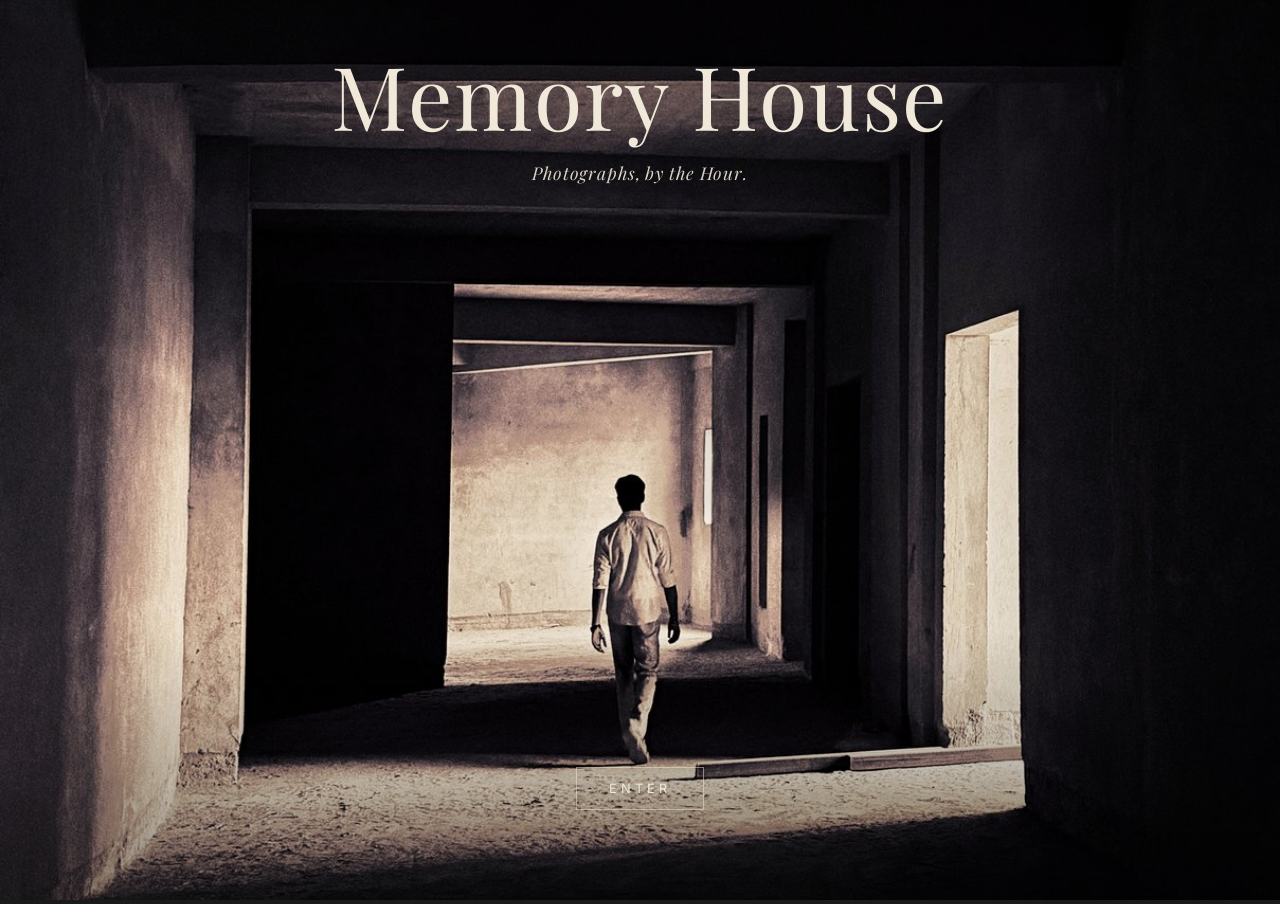
<file: index.html>
<!DOCTYPE html>                                                      <!--This line tells the browser "This is a HTML5 File document". It's usually the first line of every modern HTML Page -->
<html lang="en">                                                     <!-- "<html>....<html>" this wraps the entire code. Usually the contents are written between these characters."-->
<head>                                                               <!-- Information about the page that the user doesn't directly see. Example: The Page title etc.-->
    <meta charset="UTF-8">                                           <!--Tells the browser the file uses UTF-8 character encoding, which means it can display characters from any language including emoji. Always include this.-->
    <meta name="viewport" content="width=device-width, initial-scale=1.0">
    <title>Memory House</title>
    <link rel="preconnect" href="https://fonts.googleapis.com">
    <link rel="preconnect" href="https://fonts.gstatic.com" crossorigin>
    <link rel="stylesheet" href="https://fonts.googleapis.com/css2?family=Inter:wght@300;400;500&family=Playfair+Display:ital,wght@0,400;0,500;1,400&display=swap">
    <link rel="stylesheet" href="css/base.css">
    <script src="js/time-routing.js" defer></script>
<head>
<body class="landing">
    <div class="landing-image">
        <img src="photos_web/landing.jpg" alt="A Figure walking through layered concrete frames.">
    </div>
    <div class="landing-overlay">
        <h1>Memory House</h1>
        <p class="tagline">Photographs, by the Hour.</p>
        <a href="#" class="enter-link">Enter</a>
    </div>
</body>
<html>
</file>
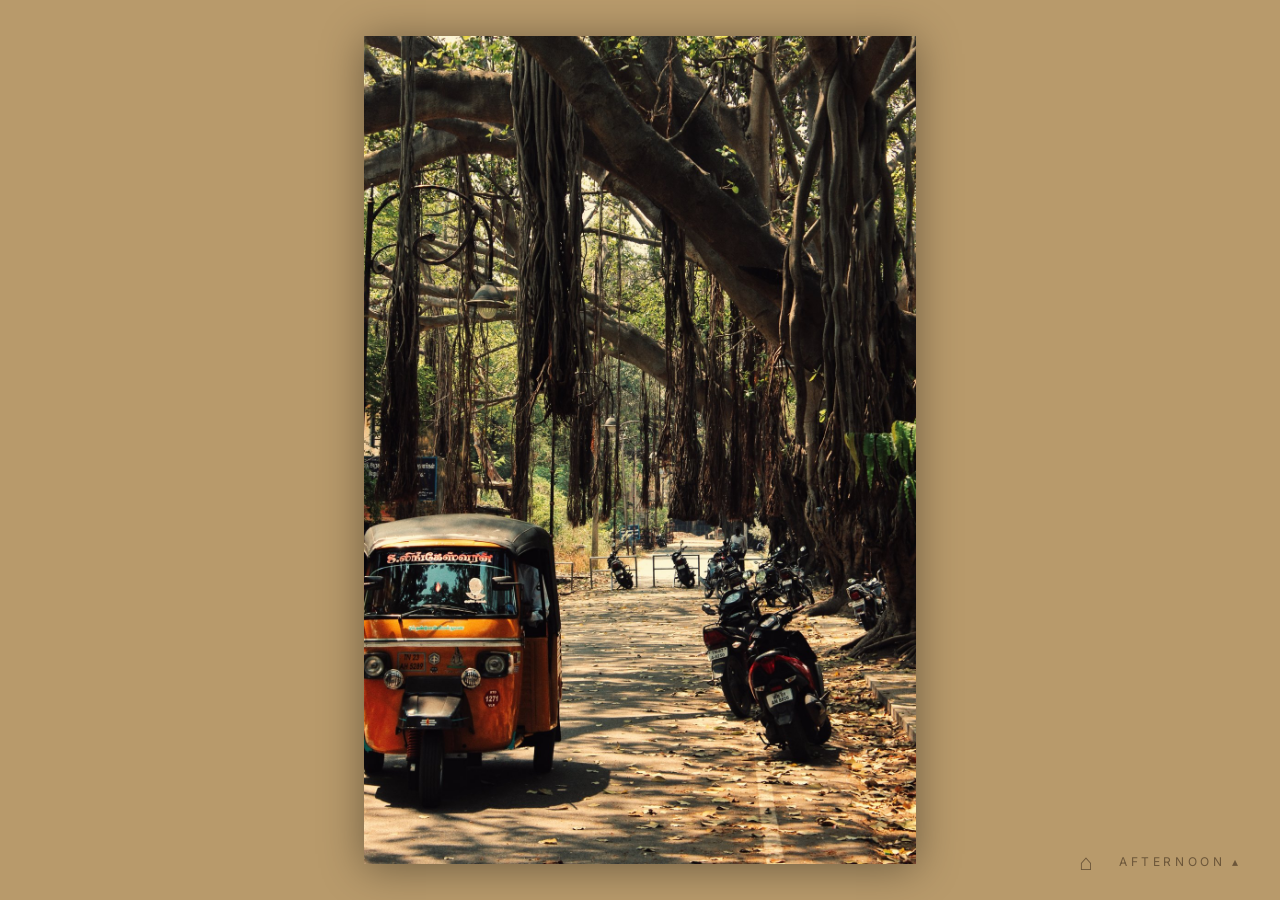
<file: afternoon.html>
<!DOCTYPE html>
<html lang="en">
<head>
    <meta charset="UTF-8">
    <meta name="viewport" content="width=device-width, initial-scale=1.0">
    <title>Afternoon — Memory House</title>
    <link rel="preconnect" href="https://fonts.googleapis.com">
    <link rel="preconnect" href="https://fonts.gstatic.com" crossorigin>
    <link rel="stylesheet" href="https://fonts.googleapis.com/css2?family=Inter:wght@300;400;500&family=Playfair+Display:ital,wght@0,400;0,500;1,400&display=swap">
    <link rel="stylesheet" href="css/base.css">
    <link rel="stylesheet" href="css/moods.css">
    <script src="js/time-routing.js" defer></script>
</head>
<body class="mood afternoon">
    <main class="mood-gallery">
        
        <section class="photo-section">
            <div class="photo-frame">
                <img src="photos_web/afternoon1.jpg" alt="A massive banyan tree with hanging aerial roots, an orange auto-rickshaw parked beneath in dappled afternoon light">
            </div>
        </section>
        
        <section class="photo-section">
            <div class="photo-frame">
                <img src="photos_web/afternoon2.jpg" alt="A langur monkey peering through soft out-of-focus leaves, sharp eye contact through the foliage">
            </div>
        </section>
        
        <section class="photo-section">
            <div class="photo-frame">
                <img src="photos_web/afternoon3.jpg" alt="A fisherman pushing a wooden boat into surf, mid-stride against the breaking waves">
            </div>
        </section>
        
        <section class="photo-section">
            <div class="photo-frame">
                <img src="photos_web/afternoon4.jpg" alt="Two figures walking on a high-key beach with a beached boat, silhouetted against the bright sand">
            </div>
        </section>
        
    </main>
    
    <nav class="mood-nav">
        <ul class="mood-list">
        <li><a href="morning.html">Morning</a></li>
        <li><a href="evening.html">Evening</a></li>
        <li><a href="night.html">Night</a></li>
        <li class="unlock-only"><a href="dawn.html">Dawn</a></li>
        <li class="unlock-only"><a href="dusk.html">Dusk</a></li>
    </ul>
    <div class="nav-bar">
        <a href="index.html" class="nav-link nav-home">⌂</a>
        <button class="mood-label" aria-expanded="false">Afternoon ▴</button>
    </div>
    </nav>
</body>
</html>
</file>
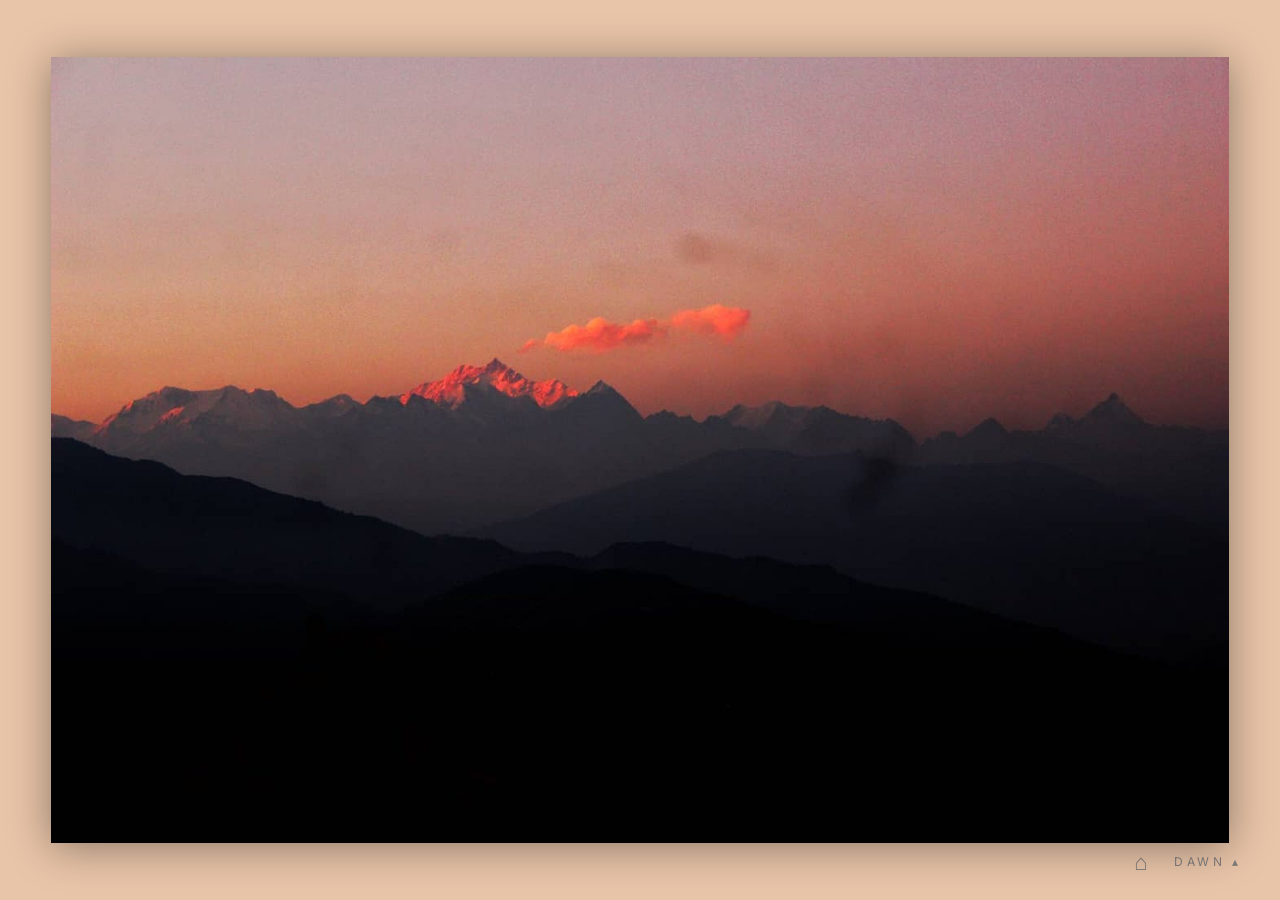
<file: dawn.html>
<!DOCTYPE html>
<html lang="en">
<head>
    <meta charset="UTF-8">
    <meta name="viewport" content="width=device-width, initial-scale=1.0">
    <title>Dawn — Memory House</title>
    <link rel="preconnect" href="https://fonts.googleapis.com">
    <link rel="preconnect" href="https://fonts.gstatic.com" crossorigin>
    <link rel="stylesheet" href="https://fonts.googleapis.com/css2?family=Inter:wght@300;400;500&family=Playfair+Display:ital,wght@0,400;0,500;1,400&display=swap">
    <link rel="stylesheet" href="css/base.css">
    <link rel="stylesheet" href="css/moods.css">
    <script src="js/time-routing.js" defer></script>
</head>
<body class="mood dawn">
    <main class="mood-gallery">
        
        <section class="photo-section">
            <div class="photo-frame">
                <img src="photos_web/dawn1.jpg" alt="The Kanchenjunga peak catching pink light at sunrise, with a small pink cloud above and dark layered ridges below">
            </div>
        </section>
        
        <section class="photo-section">
            <div class="photo-frame">
                <img src="photos_web/dawn2.jpg" alt="A distant view of layered blue mountain ridges with snowy peaks at the horizon, peach pre-sunrise sky framed by branches and foliage">
            </div>
        </section>
        
    </main>
    
    <nav class="mood-nav">
        <ul class="mood-list">
            <li><a href="morning.html">Morning</a></li>
            <li><a href="afternoon.html">Afternoon</a></li>
            <li><a href="evening.html">Evening</a></li>
            <li><a href="night.html">Night</a></li>
            <li class="unlock-only"><a href="dusk.html">Dusk</a></li>
        </ul>
        <div class="nav-bar">
            <a href="index.html" class="nav-link nav-home">⌂</a>
            <button class="mood-label" aria-expanded="false">Dawn ▴</button>
        </div>
    </nav>
</body>
</html>
</file>
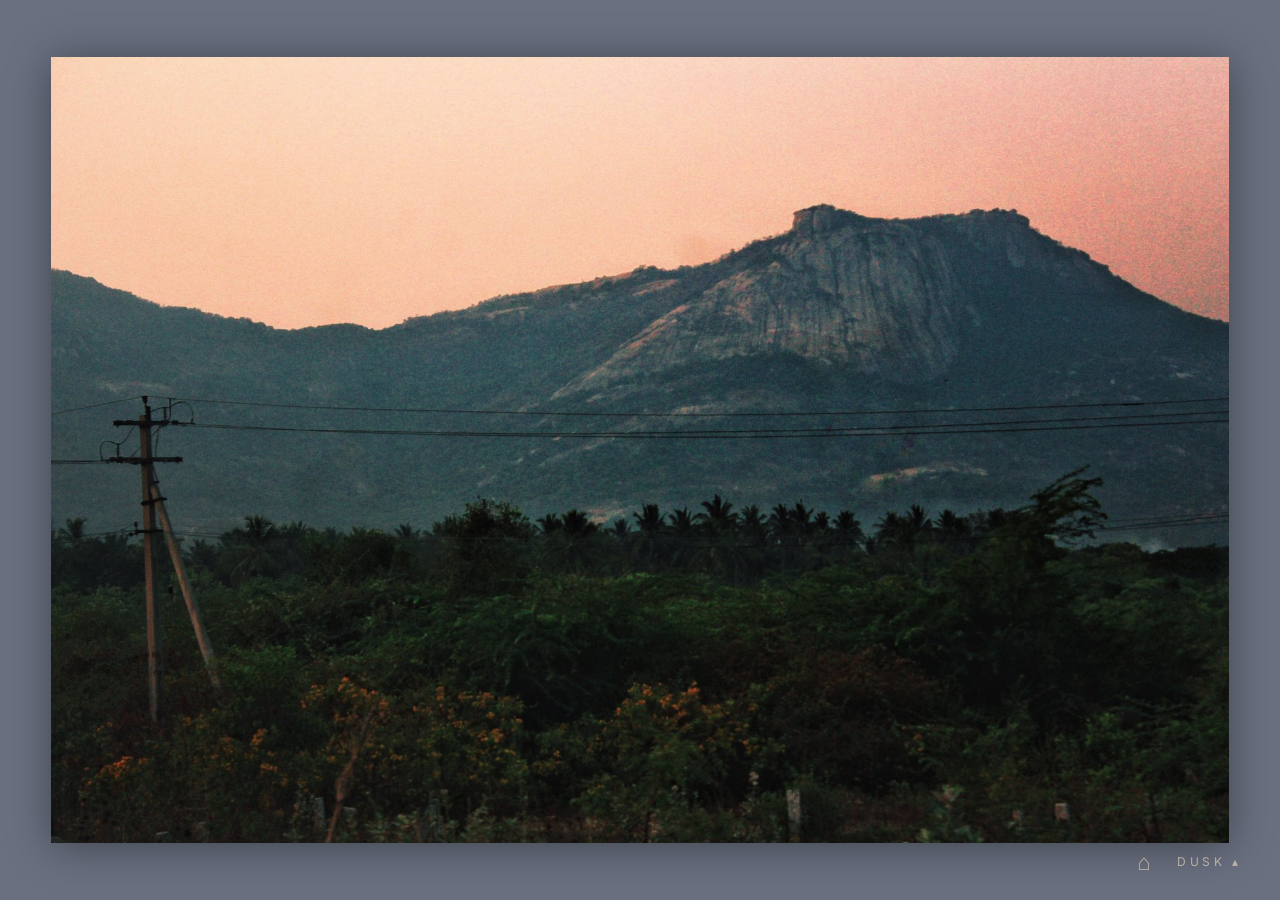
<file: dusk.html>
<!DOCTYPE html>
<html lang="en">
<head>
    <meta charset="UTF-8">
    <meta name="viewport" content="width=device-width, initial-scale=1.0">
    <title>Dusk — Memory House</title>
    <link rel="preconnect" href="https://fonts.googleapis.com">
    <link rel="preconnect" href="https://fonts.gstatic.com" crossorigin>
    <link rel="stylesheet" href="https://fonts.googleapis.com/css2?family=Inter:wght@300;400;500&family=Playfair+Display:ital,wght@0,400;0,500;1,400&display=swap">
    <link rel="stylesheet" href="css/base.css">
    <link rel="stylesheet" href="css/moods.css">
    <script src="js/time-routing.js" defer></script>
</head>
<body class="mood dusk">
    <main class="mood-gallery">
        
        <section class="photo-section">
            <div class="photo-frame">
                <img src="photos_web/dusk1.jpg" alt="A misty mountain at dusk with palm trees and shrubland in the foreground, power lines crossing the frame">
            </div>
        </section>
        
        <section class="photo-section">
            <div class="photo-frame">
                <img src="photos_web/dusk2.jpg" alt="Four telecommunications towers silhouetted on a hilltop against a flat grey dusk sky">
            </div>
        </section>
        
    </main>
    
    <nav class="mood-nav">
        <ul class="mood-list">
            <li><a href="morning.html">Morning</a></li>
            <li><a href="afternoon.html">Afternoon</a></li>
            <li><a href="evening.html">Evening</a></li>
            <li><a href="night.html">Night</a></li>
            <li class="unlock-only"><a href="dawn.html">Dawn</a></li>
        </ul>
        <div class="nav-bar">
            <a href="index.html" class="nav-link nav-home">⌂</a>
            <button class="mood-label" aria-expanded="false">Dusk ▴</button>
        </div>
    </nav>
</body>
</html>
</file>
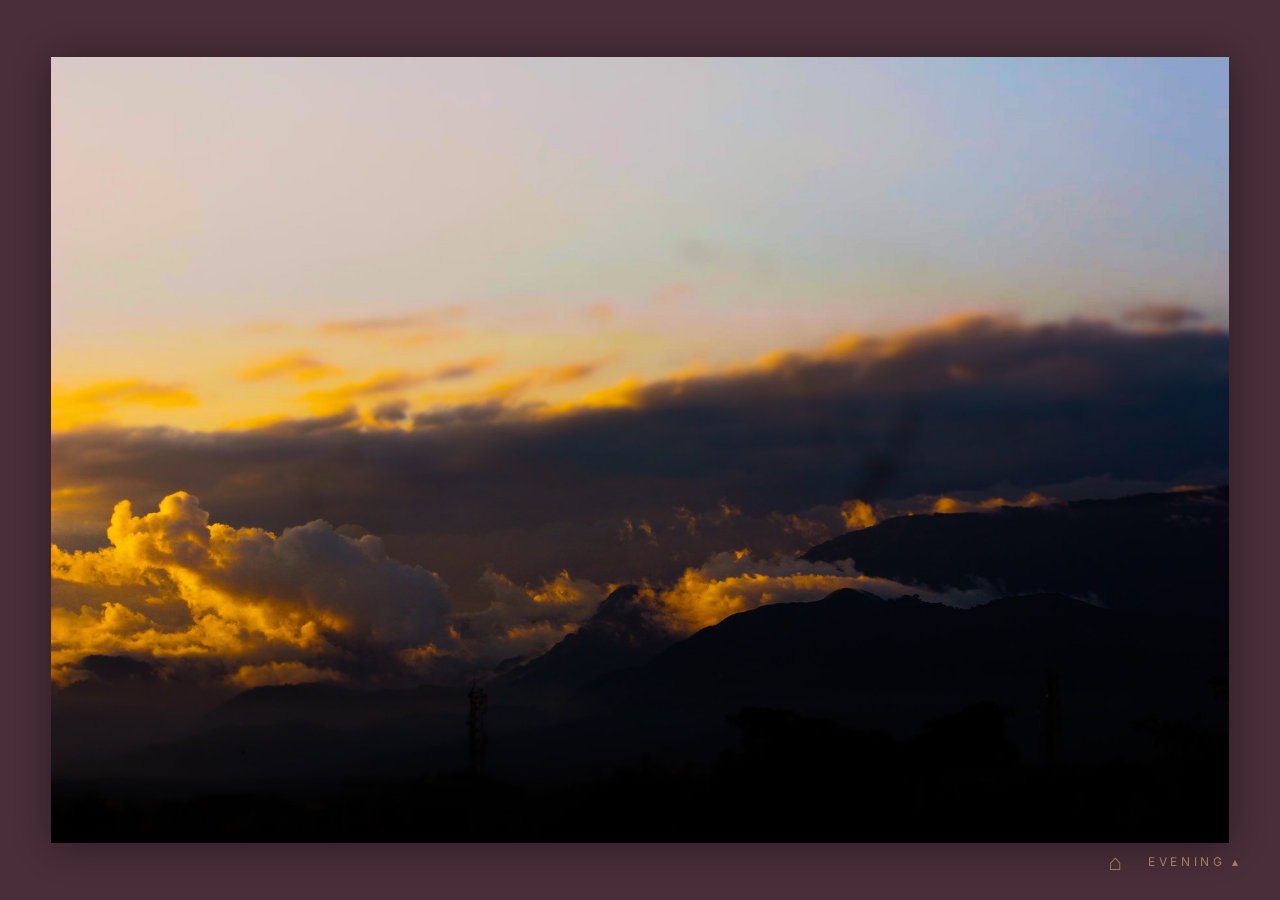
<file: evening.html>
<!DOCTYPE html>
<html lang="en">
<head>
    <meta charset="UTF-8">
    <meta name="viewport" content="width=device-width, initial-scale=1.0">
    <title>Evening — Memory House</title>
    <link rel="preconnect" href="https://fonts.googleapis.com">
    <link rel="preconnect" href="https://fonts.gstatic.com" crossorigin>
    <link rel="stylesheet" href="https://fonts.googleapis.com/css2?family=Inter:wght@300;400;500&family=Playfair+Display:ital,wght@0,400;0,500;1,400&display=swap">
    <link rel="stylesheet" href="css/base.css">
    <link rel="stylesheet" href="css/moods.css">
    <script src="js/time-routing.js" defer></script>
</head>
<body class="mood evening">
    <main class="mood-gallery">
        
        <section class="photo-section">
            <div class="photo-frame">
                <img src="photos_web/evening1.jpg" alt="Golden-orange sunset clouds streaked across a graduated peach-blue sky, with a dark mountain ridge along the bottom and a small comm tower silhouette">
            </div>
        </section>
        
        <section class="photo-section">
            <div class="photo-frame">
                <img src="photos_web/evening2.jpg" alt="Sunset mountains seen through ornate cast-iron filigree, frames-within-frames composition with peach horizon">
            </div>
        </section>
        
        <section class="photo-section">
            <div class="photo-frame">
                <img src="photos_web/evening3.jpg" alt="A Darjeeling sunset gradient with conifer silhouette on the left, sky transitioning from peach at the horizon up to deep blue-purple">
            </div>
        </section>
        
        <section class="photo-section">
            <div class="photo-frame">
                <img src="photos_web/evening4.jpg" alt="A red HOPE marquee sign with warm incandescent bulbs on a hill-station building, partial Glenary's text below">
            </div>
        </section>
        
    </main>
    
    <nav class="mood-nav">
        <ul class="mood-list">
        <li><a href="morning.html">Morning</a></li>
        <li><a href="afternoon.html">Afternoon</a></li>
        <li><a href="night.html">Night</a></li>
        <li class="unlock-only"><a href="dawn.html">Dawn</a></li>
        <li class="unlock-only"><a href="dusk.html">Dusk</a></li>
    </ul>
    <div class="nav-bar">
        <a href="index.html" class="nav-link nav-home">⌂</a>
        <button class="mood-label" aria-expanded="false">Evening ▴</button>
    </div>
    </nav>
</body>
</html>
</file>
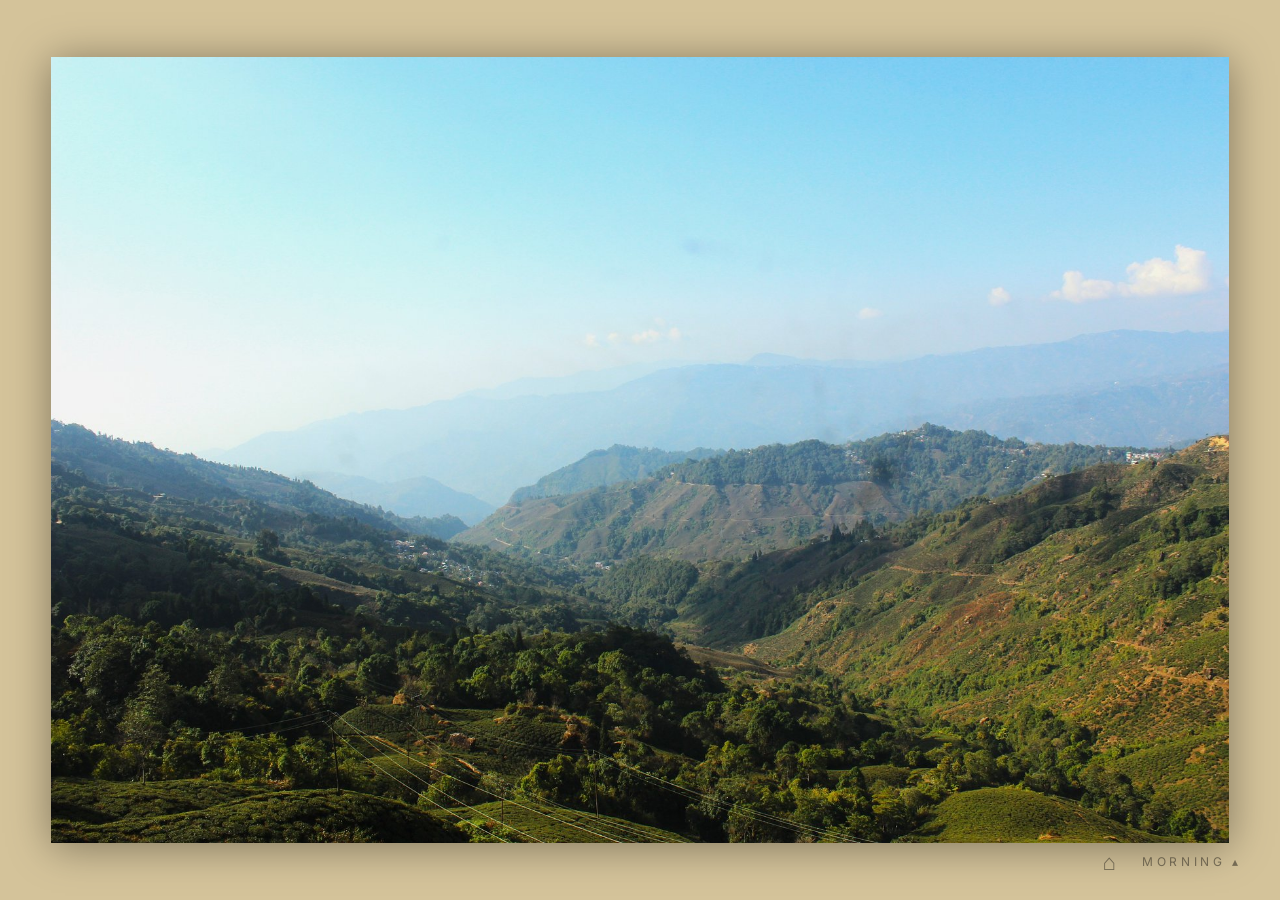
<file: morning.html>
<!DOCTYPE html>
<html lang="en">
<head>
    <meta charset="UTF-8">
    <meta name="viewport" content="width=device-width, initial-scale=1.0">
    <title>Morning — Memory House</title>
    <link rel="preconnect" href="https://fonts.googleapis.com">
    <link rel="preconnect" href="https://fonts.gstatic.com" crossorigin>
    <link rel="stylesheet" href="https://fonts.googleapis.com/css2?family=Inter:wght@300;400;500&family=Playfair+Display:ital,wght@0,400;0,500;1,400&display=swap">
    <link rel="stylesheet" href="css/base.css">
    <link rel="stylesheet" href="css/moods.css">
    <script src="js/time-routing.js" defer></script>
</head>
<body class="mood morning">
    <main class="mood-gallery">
        
        <section class="photo-section">
            <div class="photo-frame">
                <img src="photos_web/morning1.jpg" alt="A wide hazy view of green mountain ridges in the Darjeeling valley, soft morning light over tea-country slopes">
            </div>
        </section>
        
        <section class="photo-section">
            <div class="photo-frame">
                <img src="photos_web/morning2.jpg" alt="A peach-colored Darjeeling house with green tin roof, partially hidden behind layers of yellow-green leaves">
            </div>
        </section>
        
        <section class="photo-section">
            <div class="photo-frame">
                <img src="photos_web/morning3.jpg" alt="A brown dog sitting alert on a weathered concrete wall covered in moss, morning light catching its coat">
            </div>
        </section>
        
    </main>
    
    <nav class="mood-nav">
        <ul class="mood-list">
        <li><a href="afternoon.html">Afternoon</a></li>
        <li><a href="evening.html">Evening</a></li>
        <li><a href="night.html">Night</a></li>
        <li class="unlock-only"><a href="dawn.html">Dawn</a></li>
        <li class="unlock-only"><a href="dusk.html">Dusk</a></li>
    </ul>
    <div class="nav-bar">
        <a href="index.html" class="nav-link nav-home">⌂</a>
        <button class="mood-label" aria-expanded="false">Morning ▴</button>
    </div>
    </nav>
</body>
</html>
</file>
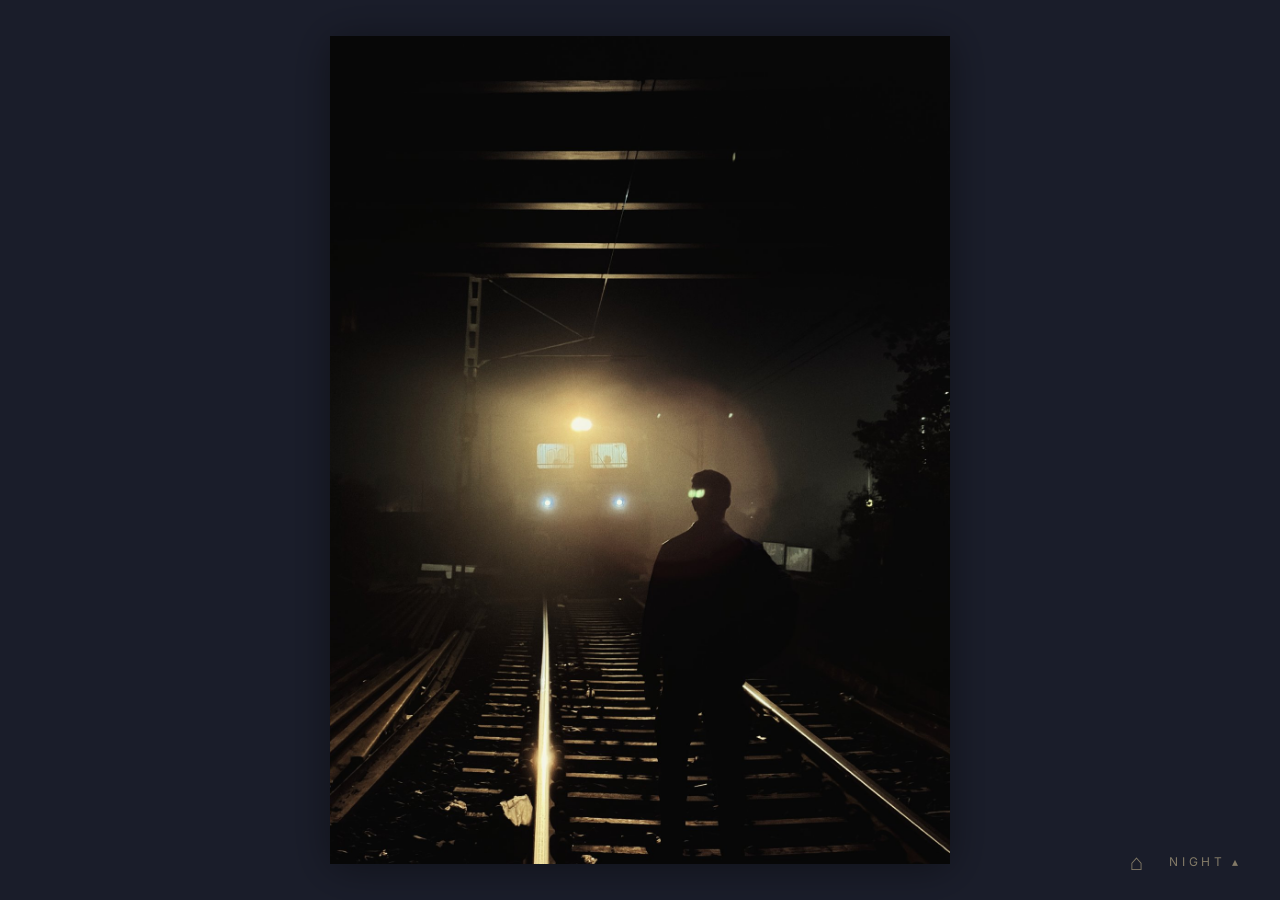
<file: night.html>
<!DOCTYPE html>
<html lang="en">
<head>
    <meta charset="UTF-8">
    <meta name="viewport" content="width=device-width, initial-scale=1.0">
    <title>Night — Memory House</title>
    <link rel="preconnect" href="https://fonts.googleapis.com">
    <link rel="preconnect" href="https://fonts.gstatic.com" crossorigin>
    <link rel="stylesheet" href="https://fonts.googleapis.com/css2?family=Inter:wght@300;400;500&family=Playfair+Display:ital,wght@0,400;0,500;1,400&display=swap">
    <link rel="stylesheet" href="css/base.css">
    <link rel="stylesheet" href="css/moods.css">
    <script src="js/time-routing.js" defer></script>
</head>
<body class="mood night">
    <main class="mood-gallery">
        
        <section class="photo-section">
            <div class="photo-frame">
                <img src="photos_web/night1.jpg" alt="A figure stands on foggy train tracks as a train approaches with headlights diffused through the fog">
            </div>
        </section>
        
        <section class="photo-section">
            <div class="photo-frame">
                <img src="photos_web/night2.jpg" alt="A night view of buildings with lit windows and diagonal wires crossing the frame">
            </div>
        </section>
        
        <section class="photo-section">
            <div class="photo-frame">
                <img src="photos_web/night3.jpg" alt="An exterior zigzag staircase lit by sodium amber light against a dark building wall">
            </div>
        </section>
        
        <section class="photo-section">
            <div class="photo-frame">
                <img src="photos_web/night4.jpg" alt="An ornate building wall with carved detail at night, framed by frangipani branches">
            </div>
        </section>
        
    </main>
    
    <nav class="mood-nav">
         <ul class="mood-list">
        <li><a href="morning.html">Morning</a></li>
        <li><a href="afternoon.html">Afternoon</a></li>
        <li><a href="evening.html">Evening</a></li>
        <li class="unlock-only"><a href="dawn.html">Dawn</a></li>
        <li class="unlock-only"><a href="dusk.html">Dusk</a></li>
    </ul>
    <div class="nav-bar">
        <a href="index.html" class="nav-link nav-home">⌂</a>
        <button class="mood-label" aria-expanded="false">Night ▴</button>
    </div>
    </nav>
</body>
</html>
</file>
<file: css/base.css>
*{
    margin: 0;
    padding: 0;
    box-sizing: border-box;
}

html, body {
    height: 100%;
    width: 100%;
    overflow: hidden;
}

body{
    font-family: 'Inter', sans-serif;
    color: #f0e8d8;
    background-color: #1a1a1a;
}

.landing-image {
    position: absolute;
    top: 0;
    left: 0;
    width: 100%;
    height: 100%;
    z-index: 1;
}

.landing-image img {
    width: 100%;
    height: 100%;
    object-fit: cover;
    object-position: center 75%;
}

.landing-overlay {
    position: absolute;
    top: 0%;
    left: 0;
    width: 100%;
    height: 100%;
    z-index: 2;
    display: flex;
    flex-direction: column;
    justify-content: center;
    align-items: center;
    text-align: center;
    padding: 4vh 5vw;
    background: linear-gradient(
        to bottom,
        rgba(0, 0, 0, 0.3) 0%,
        rgba(0, 0, 0, 0) 30%,
        rgba(0, 0, 0, 0) 70%,
        rgba(0, 0, 0, 0.4) 100%
    );
}

.landing-overlay h1 {
    font-family: 'Playfair Display', serif;
    font-size: clamp(3rem, 7vw, 5.5rem);
    font-weight: 400;
    letter-spacing: 0.02em;
    margin-bottom: 0.5rem;
    color: #f0e8d8;
}

.landing-overlay .tagline {
    font-family: 'Playfair Display', serif;
    font-style: italic;
    font-size: clamp(0.9rem, 1.4vw, 1.1rem);
    font-weight: 400;
    letter-spacing: 0.05em;
    margin-bottom: auto;
    color: #f0e8d8;
    opacity: 0.90;
}

.landing-overlay .enter-link {
    font-family: 'Inter', sans-serif;
    font-size: 0.8rem;
    font-weight: 400;
    letter-spacing: 0.3em;
    text-transform: uppercase;
    color: #f0e8d8;
    text-decoration: none;
    padding: 0.8rem 2rem;
    border: 1px solid rgba(240, 232, 216, 0.5);
    transition: all 0.4s ease;
    margin-top: auto;
    margin-bottom: 6vh;
}

.landing-overlay .enter-link:hover {
    background-color: rgba(240, 232, 216, 0.1);
    border-color: rgba(240, 232, 216, 0.9);
    letter-spacing: 0.4em;
}


/* ============================================================================
   Mood pages — shared structure across all moods for the design of the things
   ============================================================================ */

body.mood {
    overflow: hidden;
    height: 100%;
    width: 100%;
}

.mood-gallery {
    width: 100%;
    height: 100vh;
    overflow-y: auto;
    overflow-x: hidden;
    scroll-snap-type: y mandatory;
}

.photo-section {
    width: 100%;
    height: 100vh;
    display: flex;
    align-items: center;
    justify-content: center;
    padding: 4vh 4vw;
    scroll-snap-align: center;
}

.photo-frame {
    max-width: 100%;
    max-height: 100%;
    display: flex;
    align-items: center;
    justify-content: center;
}

.photo-frame img {
    max-width: 100%;
    max-height: 92vh;
    width: auto;
    height: auto;
    object-fit: contain;
    box-shadow: 0 4px 40px rgba(0, 0, 0, 0.4);
}

.mood-nav {
    position: fixed;
    bottom: 3vh;
    right: 3vw;
    z-index: 100;
    font-family: 'Inter', sans-serif;
    font-size: 0.75rem;
    letter-spacing: 0.2em;
    text-transform: uppercase;
}

.nav-bar {
    display: flex;
    align-items: center;
    gap: 1.5rem;
    justify-content: flex-end;
}

.nav-link {
    color: inherit;
    text-decoration: none;
    font-size: 1.4rem;
    line-height: 1;
    opacity: 0.6;
    transition: opacity 0.3s ease;
}

.nav-link:hover {
    opacity: 1;
}

.mood-label {
    background: none;
    border: none;
    color: inherit;
    font: inherit;
    letter-spacing: 0.3em;
    text-transform: uppercase;
    cursor: pointer;
    opacity: 0.6;
    padding: 0;
    transition: opacity 0.3s ease;
}

.mood-label:hover {
    opacity: 1;
}

.mood-list {
    list-style: none;
    margin: 0 0 1rem 0;
    padding: 0 0 1rem 0;
    border-bottom: 1px solid currentColor;
    text-align: right;
    
    max-height: 0;
    overflow: hidden;
    opacity: 0;
    border-bottom-color: transparent;
    transition: max-height 0.4s ease, opacity 0.3s ease, border-bottom-color 0.3s ease;
}

.mood-nav.open .mood-list {
    max-height: 200px;
    opacity: 1;
    border-bottom-color: currentColor;
}

.mood-list li {
    margin-bottom: 0.6rem;
}

.mood-list .unlock-only {
    display: none;
}

.mood-list .unlock-only.revealed {
    display: list-item;
}

.mood-list li:last-child {
    margin-bottom: 0;
}

.mood-list a {
    color: inherit;
    text-decoration: none;
    opacity: 0.6;
    transition: opacity 0.3s ease;
    font-size: 0.75rem;
    letter-spacing: 0.2em;
}

.mood-list a:hover {
    opacity: 1;
}

.nav-link:hover {
    opacity: 1;
}
</file>
<file: css/moods.css>
/* ============================================
   Night — sodium amber on deep blue-black
   ============================================ */

body.night {
    background-color: #1a1d2a;
    color: #c8b890;
}

/* =============================================
   Morning - Soft greens and warm haze
   ============================================= */

body.morning {
    background-color: #d4c39a;
    color: #3a352a;
}

/* ==============================================
   Afternoon - sun-bleached tan and earth brown
   ============================================== */
body.afternoon {
    background-color: #b89a6b;
    color: #3a2a1a;
}

/* ==============================================
   Evening - sun-bleached tan and earth brown
   ============================================== */
body.evening {
    background-color: #4a2e3a;
    color: #e8b87a;
}

/* ==============================================
   Dawn - peach over slate, the threshold of the day. 
   ============================================== */
body.dawn {
    background-color: #e8c4a8;
    color: #3a4a5a;
}

/* ==============================================
   Dusk - cool fog with last warm light
   ============================================== */
body.dusk {
    background-color: #6a7080;
    color: #f0e0c8;
}

/* ===============================================
Per-mood photo entrance tansitions
   ===============================================*/

/* Default state for all the frames before/after view */
.photo-frame {
    transition: opacity 1.2s ease, transform 1.2s ease, filter 1.2s ease;
}

/* === Morning: soft cross-fade through light === */
body.morning .photo-section .photo-frame {
    opacity: 0;
    filter: brightness(1.4);
}
body.morning .photo-section.in-view .photo-frame {
    opacity: 1;
    filter: brightness(1);
}

/* === Afternoon: still scale-up, heat-haze stillness === */
body.afternoon .photo-section .photo-frame {
    opacity: 0;
    transform: scale(1.02);
}

body.afternoon .photo-section.in-view .photo-frame {
    opacity: 1;
    transform: scale(1);
}

/* === Evening: warm fade with amber wash === */
body.evening .photo-section .photo-frame {
    opacity: 0;
    filter: sepia(0.4) brightness(1.1);
}

body.evening .photo-section.in-view .photo-frame {
    opacity: 1;
    filter: sepia(0) brightness(1);
}

/* === Night: slow emergence from deep shadow === */
body.night .photo-section .photo-frame {
    opacity: 0;
    filter: brightness(0.4);
    transition: opacity 1.6s ease, filter 1.6s ease;
}

body.night .photo-section.in-view .photo-frame {
    opacity: 1;
    filter: brightness(1);
}

/* === Dawn: gentle wash through pink === */
body.dawn .photo-section .photo-frame {
    opacity: 0;
    filter: hue-rotate(-10deg) brightness(1.1);
}

body.dawn .photo-section.in-view .photo-frame {
    opacity: 1;
    filter: hue-rotate(0deg) brightness(1);
}

/* === Dusk: slow cool drift === */
body.dusk .photo-section .photo-frame {
    opacity: 0;
    filter: blur(2px);
    transition: opacity 1.5s ease, filter 1.5s ease;
}

body.dusk .photo-section.in-view .photo-frame {
    opacity: 1;
    filter: blur(0);
}
</file>
